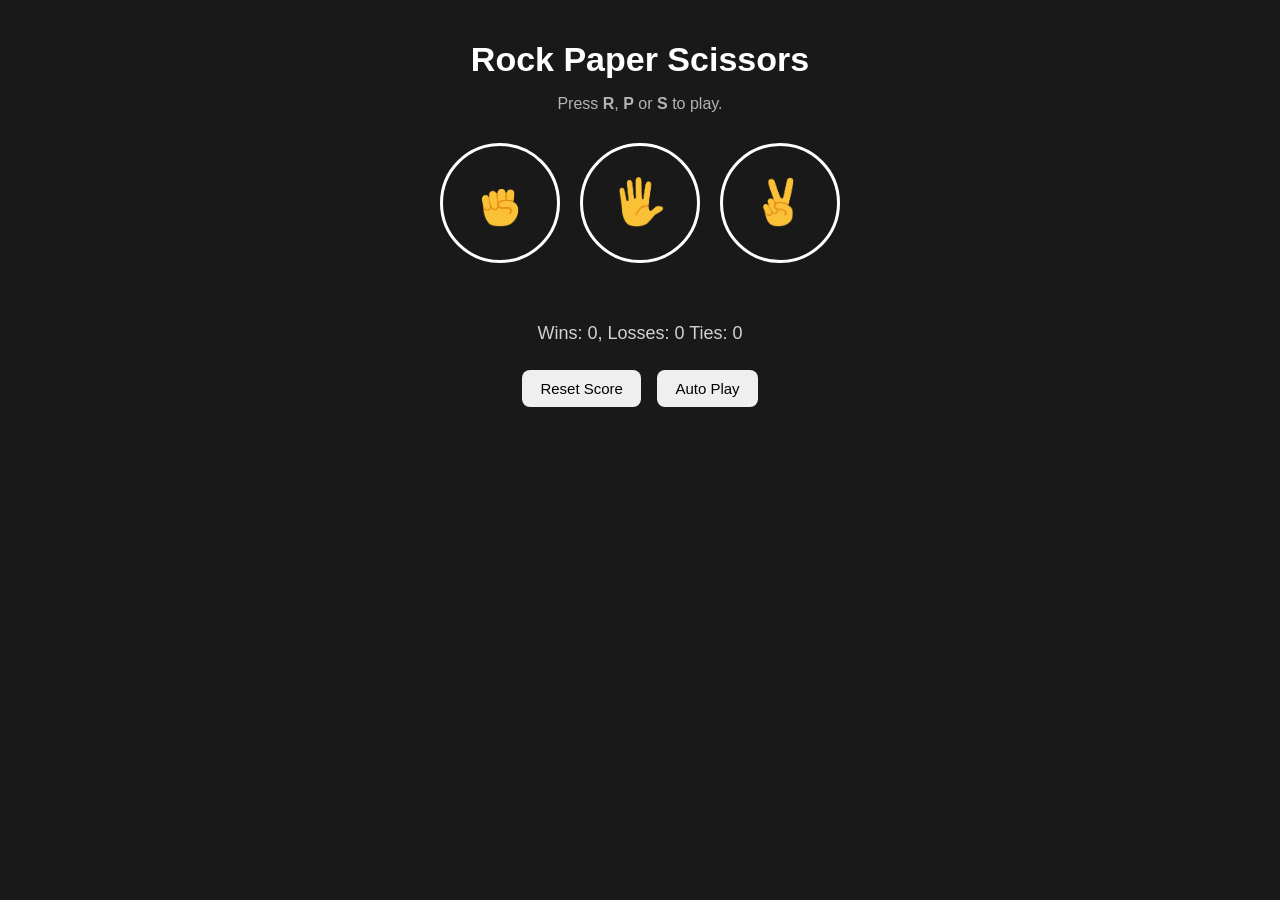
<file: index.html>
<!DOCTYPE html>
<html>

<head>
  <title>Rock Paper Scissors</title>

  <link rel="stylesheet" href="styles.css">
</head>

<body>

  <div class="container">

    <p class="title">
      Rock Paper Scissors
    </p>

    <p class="instructions">
      Press <strong>R</strong>, <strong>P</strong> or <strong>S</strong> to play.
    </p>

    <button class="move-button js-rock-button">
      <img src="img/rock-emoji.png" class="move-icon">
    </button>

    <button class="move-button js-paper-button">
      <img src="img/paper-emoji.png" class="move-icon">
    </button>

    <button class="move-button js-scissors-button">
      <img src="img/scissors-emoji.png" class="move-icon">
    </button>

    <p class="js-result result"></p>

    <p class="js-moves"></p>

    <p class="js-score score"></p>

    <button class="reset-button"
      onclick="
        score.wins = 0;
        score.losses = 0;
        score.ties = 0;
        localStorage.removeItem('score');
        updateScoreElement();
      ">
      Reset Score
    </button>

    <button class="auto-play-button"
      onclick="autoPlay();">
      Auto Play
    </button>

  </div>

  <script src="rock-paper-scissors.js"></script>

</body>

</html>
</file>
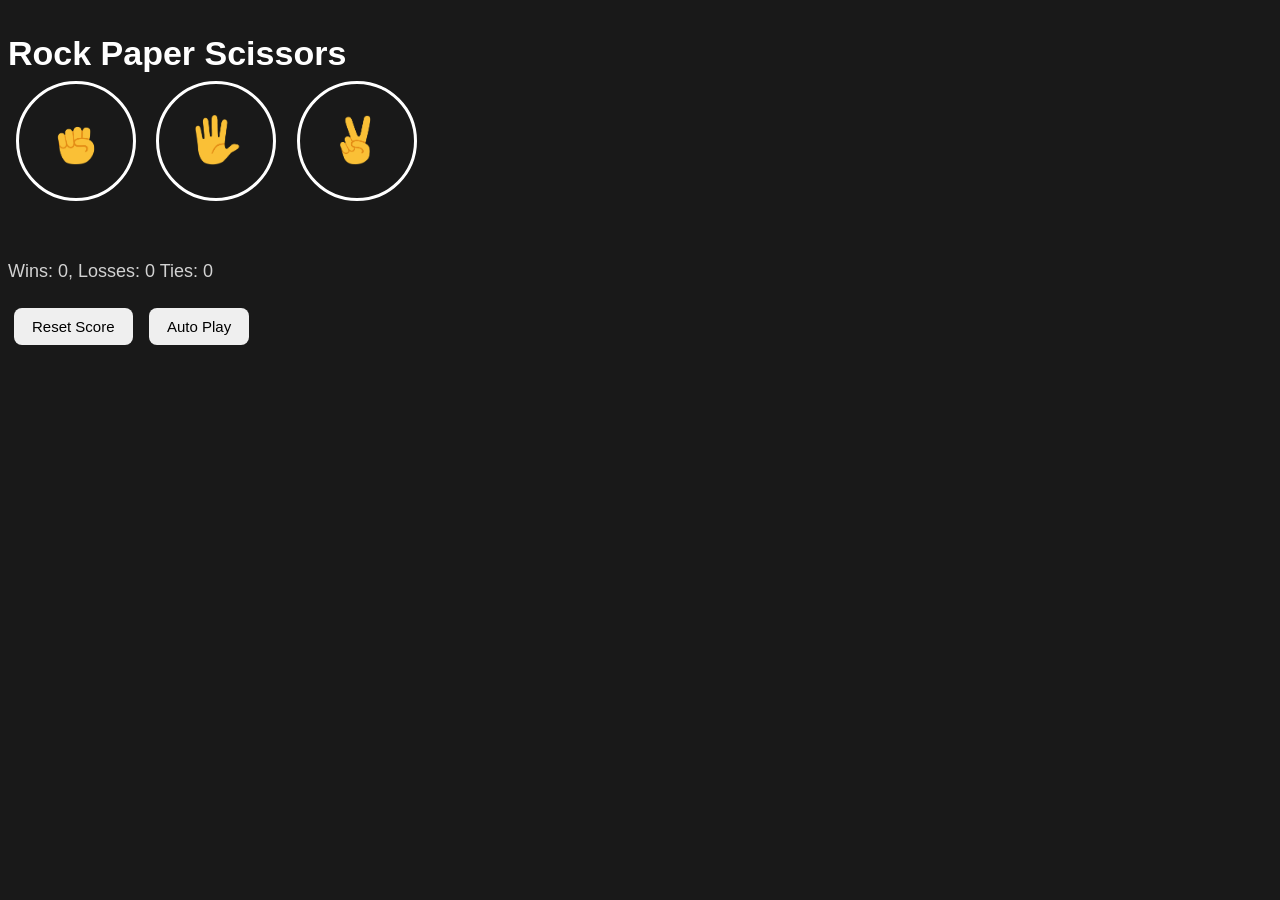
<file: rock-paper=scissors.html>
<!DOCTYPE html>
<html>

<head>
  <title>Rock Paper Scissors</title>

  <link rel="stylesheet" href="styles.css">
</head>

<body>
  <p class="title">
    Rock Paper Scissors
  </p>


  <button class="move-button js-rock-button">

    <img src="img/rock-emoji.png" class="move-icon">

  </button>


  <button class="move-button js-paper-button">
    <img src="img/paper-emoji.png" class="move-icon">
  </button>


  <button class="move-button js-scissors-button">
    <img src="img/scissors-emoji.png" class="move-icon">
  </button>


  <p class="js-result result">

  </p>

  <p class="js-moves">


  </p>


  <p class="js-score score">

  </p>

  <button class="reset-button" onclick="
  score.wins=0;
  score.ties=0;
  score.losses=0;
  localStorage.removeItem('score');
  updateScoreElement();
  ">
    Reset Score
  </button>

  <button class="auto-play-button" onclick="
  
  autoPlay();
  
  ">

    Auto Play

  </button>





  <script src="rock-paper-scissors.js"> </script>
</body>

</html>
</file>
<file: styles.css>
body {
  background-color: rgb(25, 25, 25);
  color: white;
  font-family: Arial, Helvetica, sans-serif;
}

.container {
  max-width: 700px;
  margin: 40px auto;
  text-align: center;
}

.title {
  font-size: 34px;
  font-weight: bold;
  margin-bottom: 8px;
}

.instructions {
  color: rgb(180, 180, 180);
  margin-bottom: 30px;
}

.move-button {
  background-color: transparent;
  border: 3px solid white;
  width: 120px;
  height: 120px;
  border-radius: 60px;
  margin: 0 8px 25px;
  cursor: pointer;
  transition: all 0.2s ease;
}

.move-button:hover {
  transform: scale(1.08);
  background-color: rgb(45, 45, 45);
}

.move-button:active {
  transform: scale(0.95);
}

.move-icon {
  height: 50px;
}

.result {
  font-size: 28px;
  font-weight: bold;
  margin-top: 15px;
}

.js-moves {
  margin: 25px 0;
}

.score {
  margin-top: 35px;
  font-size: 18px;
  color: rgb(210, 210, 210);
}

.reset-button,
.auto-play-button {
  padding: 10px 18px;
  font-size: 15px;
  border: none;
  border-radius: 8px;
  cursor: pointer;
  margin: 8px 6px;
  transition: all 0.2s ease;
}

.reset-button:hover,
.auto-play-button:hover {
  opacity: 0.9;
  transform: translateY(-2px);
}

.reset-button:active,
.auto-play-button:active {
  transform: translateY(0);
}
</file>
